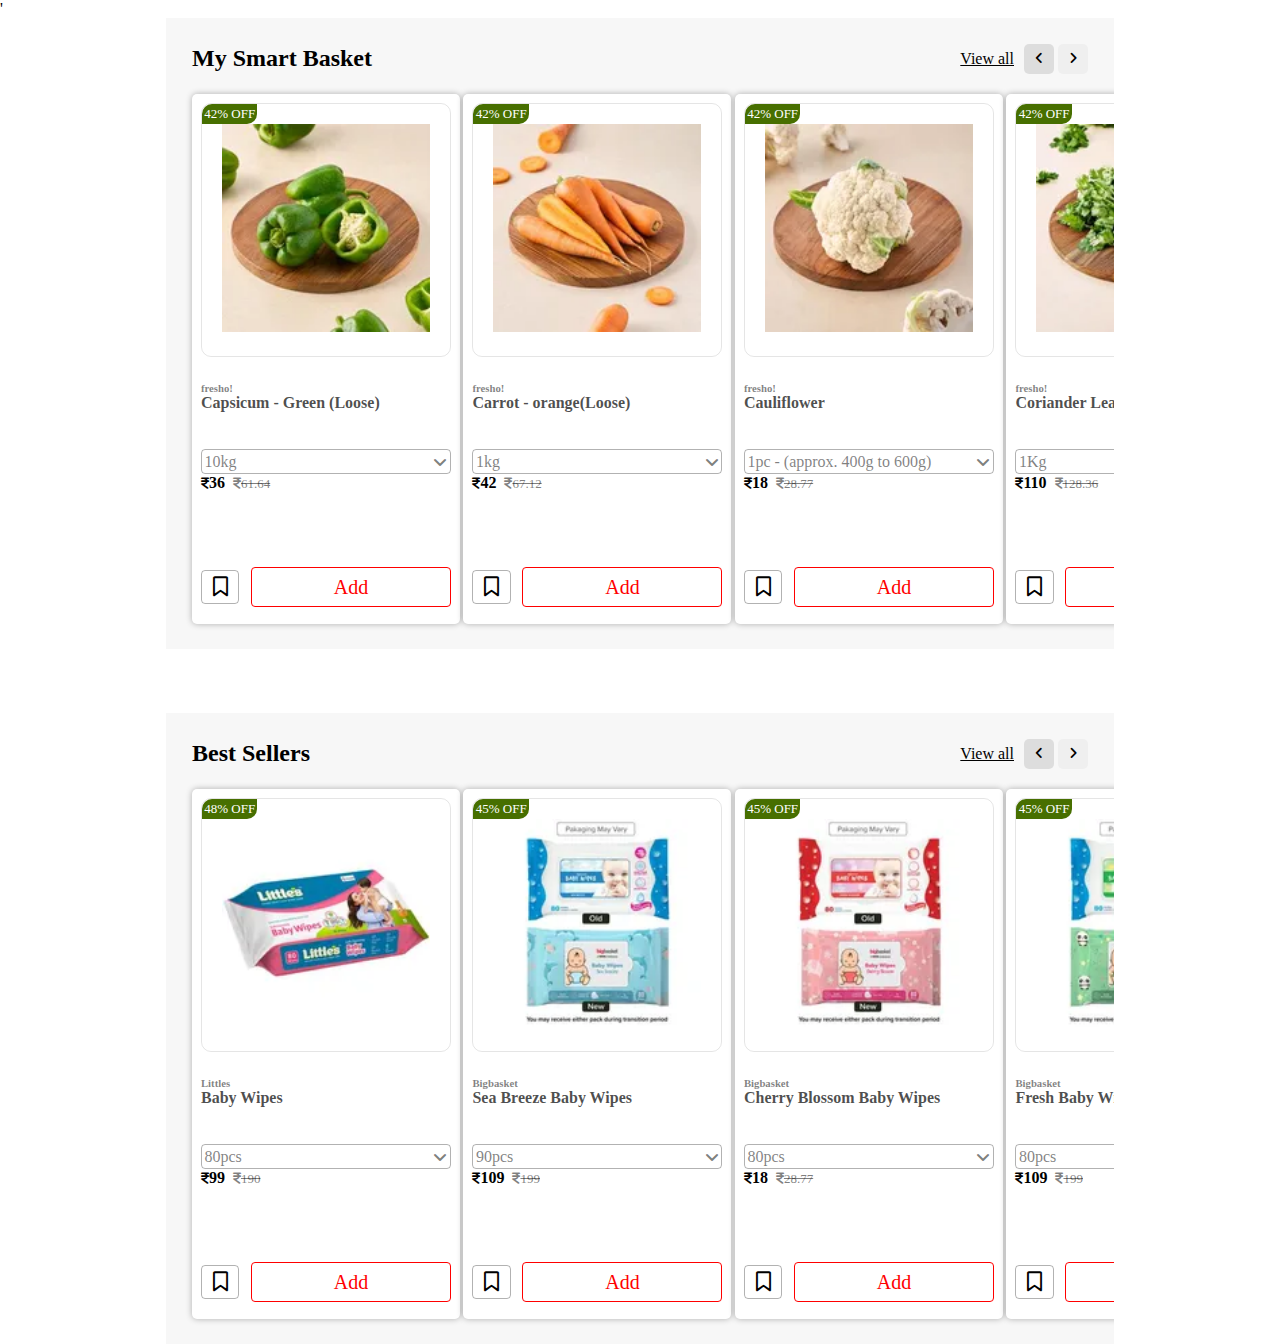
<file: HTML/section2.html>
<!DOCTYPE html>
<html lang="en">
<head>
    <meta charset="UTF-8">
    <meta http-equiv="X-UA-Compatible" content="IE=edge">
    <meta name="viewport" content="width=device-width, initial-scale=1.0">
    <title>Document</title>
    <link rel="stylesheet" href="../CSS/section2.css">'
    <link rel="shortcut icon" href="../images/BigBasket-Fav.png" type="image/x-icon">
    <link rel="stylesheet" href="https://cdnjs.cloudflare.com/ajax/libs/font-awesome/6.7.2/css/all.min.css" integrity="sha512-Evv84Mr4kqVGRNSgIGL/F/aIDqQb7xQ2vcrdIwxfjThSH8CSR7PBEakCr51Ck+w+/U6swU2Im1vVX0SVk9ABhg==" crossorigin="anonymous" referrerpolicy="no-referrer" />
</head>
<body>
    <section class="section2">
        <div class="section2__body">
            <div class="section2__headingdiv">
                <div class="section2__heading"><h2>My Smart Basket</h2></div>
                <div class="section2__links">
                    <a href="#" class="section2__link">View all</a>
                    <div class="section2__btndiv">
                        <button class="sec2__btn" id="sec2__left__arrow__btn"><i class="fa-solid fa-angle-left"></i></button>
                        <button class="sec2__btn" id="sec2__right__arrow__btn"><i class="fa-solid fa-angle-right"></i></button>
                    </div>
                </div>
            </div>

            <div class="section2__cardsdiv">
                <div class="section2__card">
                    <div class="section2__cardtop">
                        <div class="imgdiv">
                            <div class="section2__offerdiv"><p>42% OFF</p></div>
                            <img src="../images/ection2/1.jpeg" alt="">
                        </div>
                    </div>
                    <div class="section2card__body">
                        <div class="sec2card__namediv">
                            <h6>fresho!</h6>
                            <h4>Capsicum - Green (Loose)</h4>
                        </div>
                        <div class="sec2card__inputdiv">
                            <div class="sec2card__selectdiv">
                                <p>10kg</p>
                                <i class="fa-solid fa-angle-down"></i>
                            </div>
                            <div class="sec2__pricediv"><i class="fa-solid fa-indian-rupee-sign"></i>36 &nbsp;<strike><i class="fa-solid fa-indian-rupee-sign"></i>61.64</strike></div>
                        </div>
                        <div class="sec2card__cartdiv">
                            <div class="sec2card__savediv">
                                <i class="fa-regular fa-bookmark"></i>
                            </div>
                            <div class="sec2card__addtocart">
                                <button class="section2__card__btn">Add</button>
                            </div>
                        </div>
                    </div>
                </div>

                

                <div class="section2__card">
                    <div class="section2__cardtop">
                        <div class="imgdiv">
                            <div class="section2__offerdiv"><p>42% OFF</p></div>
                            <img src="../images/ection2/2.jpeg" alt="">
                        </div>
                    </div>
                    <div class="section2card__body">
                        <div class="sec2card__namediv">
                            <h6>fresho!</h6>
                            <h4>Carrot - orange(Loose)</h4>
                        </div>
                        <div class="sec2card__inputdiv">
                            <div class="sec2card__selectdiv">
                                <p>1kg</p>
                                <i class="fa-solid fa-angle-down"></i>
                            </div>
                            <div class="sec2__pricediv"><i class="fa-solid fa-indian-rupee-sign"></i>42 &nbsp;<strike><i class="fa-solid fa-indian-rupee-sign"></i>67.12</strike></div>
                        </div>
                        <div class="sec2card__cartdiv">
                            <div class="sec2card__savediv">
                                <i class="fa-regular fa-bookmark"></i>
                            </div>
                            <div class="sec2card__addtocart">
                                <button class="section2__card__btn">Add</button>
                            </div>
                        </div>
                    </div>
                </div>

                <div class="section2__card">
                    <div class="section2__cardtop">
                        <div class="imgdiv">
                            <div class="section2__offerdiv"><p>42% OFF</p></div>
                            <img src="../images/ection2/3.jpeg" alt="">
                        </div>
                    </div>
                    <div class="section2card__body">
                        <div class="sec2card__namediv">
                            <h6>fresho!</h6>
                            <h4>Cauliflower</h4>
                        </div>
                        <div class="sec2card__inputdiv">
                            <div class="sec2card__selectdiv">
                                <p>1pc - (approx. 400g to 600g)</p>
                                <i class="fa-solid fa-angle-down"></i>
                            </div>
                            <div class="sec2__pricediv"><i class="fa-solid fa-indian-rupee-sign"></i>18 &nbsp;<strike><i class="fa-solid fa-indian-rupee-sign"></i>28.77</strike></div>
                        </div>
                        <div class="sec2card__cartdiv">
                            <div class="sec2card__savediv">
                                <i class="fa-regular fa-bookmark"></i>
                            </div>
                            <div class="sec2card__addtocart">
                                <button class="section2__card__btn">Add</button>
                            </div>
                        </div>
                    </div>
                </div>

                <div class="section2__card">
                    <div class="section2__cardtop">
                        <div class="imgdiv">
                            <div class="section2__offerdiv"><p>42% OFF</p></div>
                            <img src="../images/ection2/4.jpeg" alt="">
                        </div>
                    </div>
                    <div class="section2card__body">
                        <div class="sec2card__namediv">
                            <h6>fresho!</h6>
                            <h4>Coriander Leaves</h4>
                        </div>
                        <div class="sec2card__inputdiv">
                            <div class="sec2card__selectdiv">
                                <p>1Kg</p>
                                <i class="fa-solid fa-angle-down"></i>
                            </div>
                            <div class="sec2__pricediv"><i class="fa-solid fa-indian-rupee-sign"></i>110 &nbsp;<strike><i class="fa-solid fa-indian-rupee-sign"></i>128.36</strike></div>
                        </div>
                        <div class="sec2card__cartdiv">
                            <div class="sec2card__savediv">
                                <i class="fa-regular fa-bookmark"></i>
                            </div>
                            <div class="sec2card__addtocart">
                                <button class="section2__card__btn">Add</button>
                            </div>
                        </div>
                    </div>
                </div>

                <div class="section2__card">
                    <div class="section2__cardtop">
                        <div class="imgdiv">
                            <!-- <div class="section2__offerdiv"><p>42% OFF</p></div> -->
                            <img src="../images/ection2/5.jpeg" alt="">
                        </div>
                    </div>
                    <div class="section2card__body">
                        <div class="sec2card__namediv">
                            <h6>fresho!</h6>
                            <h4>Cucumber</h4>
                        </div>
                        <div class="sec2card__inputdiv">
                            <div class="sec2card__selectdiv">
                                <p>10kg</p>
                                <i class="fa-solid fa-angle-down"></i>
                            </div>
                            <div class="sec2__pricediv"><i class="fa-solid fa-indian-rupee-sign"></i>490 &nbsp;</div>
                        </div>
                        <div class="sec2card__cartdiv">
                            <div class="sec2card__savediv">
                                <i class="fa-regular fa-bookmark"></i>
                            </div>
                            <div class="sec2card__addtocart">
                                <button class="section2__card__btn">Add</button>
                            </div>
                        </div>
                    </div>
                </div>

                <div class="section2__card">
                    <div class="section2__cardtop">
                        <div class="imgdiv">
                            <div class="section2__offerdiv"><p>42% OFF</p></div>
                            <img src="../images/ection2/6.jpeg" alt="">
                        </div>
                    </div>
                    <div class="section2card__body">
                        <div class="sec2card__namediv">
                            <h6>fresho!</h6>
                            <h4>Ladies' Fingers (Loose)</h4>
                        </div>
                        <div class="sec2card__inputdiv">
                            <div class="sec2card__selectdiv">
                                <p>1kg</p>
                                <i class="fa-solid fa-angle-down"></i>
                            </div>
                            <div class="sec2__pricediv"><i class="fa-solid fa-indian-rupee-sign"></i>46 &nbsp;<strike><i class="fa-solid fa-indian-rupee-sign"></i>61.64</strike></div>
                        </div>
                        <div class="sec2card__cartdiv">
                            <div class="sec2card__savediv">
                                <i class="fa-regular fa-bookmark"></i>
                            </div>
                            <div class="sec2card__addtocart">
                                <button class="section2__card__btn">Add</button>
                            </div>
                        </div>
                    </div>
                </div>

                <div class="section2__card">
                    <div class="section2__cardtop">
                        <div class="imgdiv">
                            <div class="section2__offerdiv"><p>42% OFF</p></div>
                            <img src="../images/ection2/7.jpeg" alt="">
                        </div>
                    </div>
                    <div class="section2card__body">
                        <div class="sec2card__namediv">
                            <h6>fresho!</h6>
                            <h4>Onion</h4>
                        </div>
                        <div class="sec2card__inputdiv">
                            <div class="sec2card__selectdiv">
                                <p>5 x 1 kg- Multipack</p>
                                <i class="fa-solid fa-angle-down"></i>
                            </div>
                            <div class="sec2__pricediv"><i class="fa-solid fa-indian-rupee-sign"></i>199.5 &nbsp;<strike><i class="fa-solid fa-indian-rupee-sign"></i>321.92</strike></div>
                        </div>
                        <div class="sec2card__cartdiv">
                            <div class="sec2card__savediv">
                                <i class="fa-regular fa-bookmark"></i>
                            </div>
                            <div class="sec2card__addtocart">
                                <button class="section2__card__btn">Add</button>
                            </div>
                        </div>
                    </div>
                </div>

                <div class="section2__card">
                    <div class="section2__cardtop">
                        <div class="imgdiv">
                            <div class="section2__offerdiv"><p>42% OFF</p></div>
                            <img src="../images/ection2/8.jpeg" alt="">
                        </div>
                    </div>
                    <div class="section2card__body">
                        <div class="sec2card__namediv">
                            <h6>fresho!</h6>
                            <h4>Potato</h4>
                        </div>
                        <div class="sec2card__inputdiv">
                            <div class="sec2card__selectdiv">
                                <p>5kg</p>
                                <i class="fa-solid fa-angle-down"></i>
                            </div>
                            <div class="sec2__pricediv"><i class="fa-solid fa-indian-rupee-sign"></i>75 &nbsp;<strike><i class="fa-solid fa-indian-rupee-sign"></i>132.22</strike></div>
                        </div>
                        <div class="sec2card__cartdiv">
                            <div class="sec2card__savediv">
                                <i class="fa-regular fa-bookmark"></i>
                            </div>
                            <div class="sec2card__addtocart">
                                <button class="section2__card__btn">Add</button>
                            </div>
                        </div>
                    </div>
                </div>
            </div>
        </div>
    </section>


    <!-- ====================================Section 3=================================== -->

    <section class="section3">
        <div class="section3__body">
            <div class="section3__headingdiv">
                <div class="section3__heading"><h2>Best Sellers</h2></div>
                <div class="section3__links">
                    <a href="#" class="section3__link">View all</a>
                    <div class="section3__btndiv">
                        <button class="sec3__btn" id="sec3__left__arrow__btn"><i class="fa-solid fa-angle-left"></i></button>
                        <button class="sec3__btn" id="sec3__right__arrow__btn"><i class="fa-solid fa-angle-right"></i></button>
                    </div>
                </div>
            </div>

            <div class="section3__cardsdiv">
                <div class="section3__card">
                    <div class="section3__cardtop">
                        <div class="imgdiv">
                            <div class="section3__offerdiv"><p>48% OFF</p></div>
                            <img src="../images/section3/1.jpeg" alt="">
                        </div>
                    </div>
                    <div class="section3card__body">
                        <div class="sec3card__namediv">
                            <h6>Littles</h6>
                            <h4>Baby Wipes</h4>
                        </div>
                        <div class="sec3card__inputdiv">
                            <div class="sec3card__selectdiv">
                                <p>80pcs</p>
                                <i class="fa-solid fa-angle-down"></i>
                            </div>
                            <div class="sec3__pricediv"><i class="fa-solid fa-indian-rupee-sign"></i>99 &nbsp;<strike><i class="fa-solid fa-indian-rupee-sign"></i>190</strike></div>
                        </div>
                        <div class="sec3card__cartdiv">
                            <div class="sec3card__savediv">
                                <i class="fa-regular fa-bookmark"></i>
                            </div>
                            <div class="sec3card__addtocart">
                                <button class="section3__card__btn">Add</button>
                            </div>
                        </div>
                    </div>
                </div>

                

                <div class="section3__card">
                    <div class="section3__cardtop">
                        <div class="imgdiv">
                            <div class="section3__offerdiv"><p>45% OFF</p></div>
                            <img src="../images/section3/2.jpeg" alt="">
                        </div>
                    </div>
                    <div class="section3card__body">
                        <div class="sec3card__namediv">
                            <h6>Bigbasket</h6>
                            <h4>Sea Breeze Baby Wipes</h4>
                        </div>
                        <div class="sec3card__inputdiv">
                            <div class="sec3card__selectdiv">
                                <p>90pcs</p>
                                <i class="fa-solid fa-angle-down"></i>
                            </div>
                            <div class="sec3__pricediv"><i class="fa-solid fa-indian-rupee-sign"></i>109 &nbsp;<strike><i class="fa-solid fa-indian-rupee-sign"></i>199</strike></div>
                        </div>
                        <div class="sec3card__cartdiv">
                            <div class="sec3card__savediv">
                                <i class="fa-regular fa-bookmark"></i>
                            </div>
                            <div class="sec3card__addtocart">
                                <button class="section3__card__btn">Add</button>
                            </div>
                        </div>
                    </div>
                </div>

                <div class="section3__card">
                    <div class="section3__cardtop">
                        <div class="imgdiv">
                            <div class="section3__offerdiv"><p>45% OFF</p></div>
                            <img src="../images/section3/3.jpeg" alt="">
                        </div>
                    </div>
                    <div class="section3card__body">
                        <div class="sec3card__namediv">
                            <h6>Bigbasket</h6>
                            <h4>Cherry Blossom Baby Wipes</h4>
                        </div>
                        <div class="sec3card__inputdiv">
                            <div class="sec3card__selectdiv">
                                <p>80pcs</p>
                                <i class="fa-solid fa-angle-down"></i>
                            </div>
                            <div class="sec3__pricediv"><i class="fa-solid fa-indian-rupee-sign"></i>18 &nbsp;<strike><i class="fa-solid fa-indian-rupee-sign"></i>28.77</strike></div>
                        </div>
                        <div class="sec3card__cartdiv">
                            <div class="sec3card__savediv">
                                <i class="fa-regular fa-bookmark"></i>
                            </div>
                            <div class="sec3card__addtocart">
                                <button class="section3__card__btn">Add</button>
                            </div>
                        </div>
                    </div>
                </div>

                <div class="section3__card">
                    <div class="section3__cardtop">
                        <div class="imgdiv">
                            <div class="section3__offerdiv"><p>45% OFF</p></div>
                            <img src="../images/section3/4.jpeg" alt="">
                        </div>
                    </div>
                    <div class="section3card__body">
                        <div class="sec3card__namediv">
                            <h6>Bigbasket</h6>
                            <h4>Fresh Baby Wipes</h4>
                        </div>
                        <div class="sec3card__inputdiv">
                            <div class="sec3card__selectdiv">
                                <p>80pcs</p>
                                <i class="fa-solid fa-angle-down"></i>
                            </div>
                            <div class="sec3__pricediv"><i class="fa-solid fa-indian-rupee-sign"></i>109 &nbsp;<strike><i class="fa-solid fa-indian-rupee-sign"></i>199</strike></div>
                        </div>
                        <div class="sec3card__cartdiv">
                            <div class="sec3card__savediv">
                                <i class="fa-regular fa-bookmark"></i>
                            </div>
                            <div class="sec3card__addtocart">
                                <button class="section3__card__btn">Add</button>
                            </div>
                        </div>
                    </div>
                </div>

                <div class="section3__card">
                    <div class="section3__cardtop">
                        <div class="imgdiv">
                            <div class="section2__offerdiv"><p>25% OFF</p></div>
                            <img src="../images/section3/5.jpeg" alt="">
                        </div>
                    </div>
                    <div class="section3card__body">
                        <div class="sec3card__namediv">
                            <h6>Johnson's baby</h6>
                            <h4>Baby Wipes</h4>
                        </div>
                        <div class="sec3card__inputdiv">
                            <div class="sec3card__selectdiv">
                                <p>72pcs</p>
                                <i class="fa-solid fa-angle-down"></i>
                            </div>
                            <div class="sec3__pricediv"><i class="fa-solid fa-indian-rupee-sign"></i>210 &nbsp;<strike><i class="fa-solid fa-indian-rupee-sign"></i>280</strike></div>
                        </div>
                        <div class="sec3card__cartdiv">
                            <div class="sec3card__savediv">
                                <i class="fa-regular fa-bookmark"></i>
                            </div>
                            <div class="sec3card__addtocart">
                                <button class="section3__card__btn">Add</button>
                            </div>
                        </div>
                    </div>
                </div>

                <div class="section3__card">
                    <div class="section3__cardtop">
                        <div class="imgdiv">
                            <div class="section3__offerdiv"><p>30% OFF</p></div>
                            <img src="../images/section3/6.jpeg" alt="">
                        </div>
                    </div>
                    <div class="section3card__body">
                        <div class="sec3card__namediv">
                            <h6>Pampers</h6>
                            <h4>Baby Wipes</h4>
                        </div>
                        <div class="sec3card__inputdiv">
                            <div class="sec3card__selectdiv">
                                <p>72 pcs - (Pack of 2)</p>
                                <i class="fa-solid fa-angle-down"></i>
                            </div>
                            <div class="sec3__pricediv"><i class="fa-solid fa-indian-rupee-sign"></i>418.6 &nbsp;<strike><i class="fa-solid fa-indian-rupee-sign"></i>598</strike></div>
                        </div>
                        <div class="sec3card__cartdiv">
                            <div class="sec3card__savediv">
                                <i class="fa-regular fa-bookmark"></i>
                            </div>
                            <div class="sec3card__addtocart">
                                <button class="section3__card__btn">Add</button>
                            </div>
                        </div>
                    </div>
                </div>
            </div>
        </div>
    </section>
    <script src="../JS/index.js"></script>
</body>
</html>
</file>
<file: CSS/section2.css>
*{
    margin: 0;
    padding: 0;
    font-family: 'calibri';
}

.section2{
    display: flex;
    justify-content: center;
    width: 100%;
}

.section2__body{
    width: 70%;
    background-color: #F7F7F7;
    padding: 2%;
    display: flex;
    flex-direction: column;
    gap: 20px;
    overflow: hidden;
}

.section2__links{
    display: flex;
    align-items: center;
    gap: 10px;
}

.section2__link{
    color: black;
}

.sec2__btn{
    width: 30px;
    height: 30px;
    border-radius: 5px;
    border: none;
    cursor: pointer;
}

#sec2__left__arrow__btn{
    cursor: not-allowed;
    background-color: rgba(0,0,0,0.1);
}

.section2__headingdiv{
    display: flex;
    justify-content: space-between;
    align-items: center;
}

.section2__cardsdiv{
    width: 100%;
    display: flex;
    justify-content: space-between;
    gap: 0.4%;
    transition: transform 0.5s ease-in-out;
    
}

.section2__card{
    background-color: white;
    border-radius: 5px;
    height: 32rem;
    min-width: 250px !important;
    padding: 1%;
    box-shadow: 0px 0px 6px rgba(0,0,0,0.3);

}

.section2__cardtop{
    display: flex;
    align-items: center;
    justify-content: center;
}

.imgdiv{
    position: relative;
    padding: 20px;
    border: 1px solid rgba(0,0,0,0.1);
    border-radius: 10px;
    width: 90%;
    
}

.section2__offerdiv{
    position: absolute;
    top: 0;
    left: 0;
    background-color: #476F00;
    color: white;
    font-size: 13px;
    border-top-left-radius: 10px;
    border-bottom-right-radius: 10px;
    padding: 0.91%;
}

.section2__card img{
    width: 100%;
}

.section2card__body{
    padding-top: 10%;
}

.sec2card__namediv{
    color: rgba(0,0,0,0.5);
}

.sec2card__namediv h4{
    color: rgba(0,0,0,0.7);
}
.sec2card__inputdiv{
    margin-top: 15%;
}

.sec2card__selectdiv{
    display: flex;
    justify-content: space-between;
    align-items: center;
    border: 1px solid rgba(0,0,0,0.3);
    border-radius: 4px;
    padding: 1%;
    color: rgba(0,0,0,0.5);
    cursor: pointer;

}

.sec2__pricediv{
    font-weight: bold;
}

.sec2__pricediv i{
    font-size: 13px;
}

.sec2__pricediv strike{
    font-weight: normal;
    font-size: 13px;
    color: rgba(0,0,0,0.5);
}

.sec2card__cartdiv{
    display: flex;
    justify-content: space-between;
    align-items: center;
    margin-top: 30%;
    gap: 1%;
}

.sec2card__savediv {
    border: 1px solid rgba(0,0,0,0.3);
    padding: 2.3%;
    border-radius: 4px;
    width: 10%;
    display: flex;
    justify-content: center;
    cursor: pointer;
}

.sec2card__savediv i{
    font-size: 20px;
}

.section2__card__btn{
    width: 200px;
    height: 40px;
    background: none;
    border: 1.5px solid red;
    border-radius: 4px;
    font-size: 20px;
    color: red;
    cursor: pointer;
}

.section2__card__btn:hover{
    background-color: red;
    color: white;
    transition: background-color 0.4s ease ;
}

/* ==================================Section3 CSS================================= */



.section3{
    display: flex;
    justify-content: center;
    width: 100%;
    margin-top: 5%;
}

.section3__body{
    width: 70%;
    background-color: #F7F7F7;
    padding: 2%;
    display: flex;
    flex-direction: column;
    gap: 20px;
    overflow: hidden;
}

.section3__links{
    display: flex;
    align-items: center;
    gap: 10px;
}

.section3__link{
    color: black;
}

.sec3__btn{
    width: 30px;
    height: 30px;
    border-radius: 5px;
    border: none;
    cursor: pointer;
}

#sec3__left__arrow__btn{
    cursor: not-allowed;
    background-color: rgba(0,0,0,0.1);
}

.section3__headingdiv{
    display: flex;
    justify-content: space-between;
    align-items: center;
}

.section3__cardsdiv{
    width: 100%;
    display: flex;
    justify-content: space-between;
    gap: 0.4%;
    transition: transform 0.5s ease-in-out;
    
}

.section3__card{
    background-color: white;
    border-radius: 5px;
    height: 32rem;
    min-width: 250px !important;
    padding: 1%;
    box-shadow: 0px 0px 6px rgba(0,0,0,0.3);
}

.section3__cardtop{
    display: flex;
    align-items: center;
    justify-content: center;
}

.imgdiv{
    position: relative;
    padding: 20px;
    border: 1px solid rgba(0,0,0,0.1);
    border-radius: 10px;
    width: 90%;
    
}

.section3__offerdiv{
    position: absolute;
    top: 0;
    left: 0;
    background-color: #476F00;
    color: white;
    font-size: 13px;
    border-top-left-radius: 10px;
    border-bottom-right-radius: 10px;
    padding: 0.91%;
}

.section3__card img{
    width: 100%;
}

.section3card__body{
    padding-top: 10%;
}

.sec3card__namediv{
    color: rgba(0,0,0,0.5);
}

.sec3card__namediv h4{
    color: rgba(0,0,0,0.7);
}
.sec3card__inputdiv{
    margin-top: 15%;
}

.sec3card__selectdiv{
    display: flex;
    justify-content: space-between;
    align-items: center;
    border: 1px solid rgba(0,0,0,0.3);
    border-radius: 4px;
    padding: 1%;
    color: rgba(0,0,0,0.5);
    cursor: pointer;

}

.sec3__pricediv{
    font-weight: bold;
}

.sec3__pricediv i{
    font-size: 13px;
}

.sec3__pricediv strike{
    font-weight: normal;
    font-size: 13px;
    color: rgba(0,0,0,0.5);
}

.sec3card__cartdiv{
    display: flex;
    justify-content: space-between;
    align-items: center;
    margin-top: 30%;
    gap: 1%;
}

.sec3card__savediv {
    border: 1px solid rgba(0,0,0,0.3);
    padding: 2.3%;
    border-radius: 4px;
    width: 10%;
    display: flex;
    justify-content: center;
    cursor: pointer;
}

.sec3card__savediv i{
    font-size: 20px;
}

.section3__card__btn{
    width: 200px;
    height: 40px;
    background: none;
    border: 1.5px solid red;
    border-radius: 4px;
    font-size: 20px;
    color: red;
    cursor: pointer;
}

.section3__card__btn:hover{
    background-color: red;
    color: white;
    transition: background-color 0.4s ease ;
}
</file>
